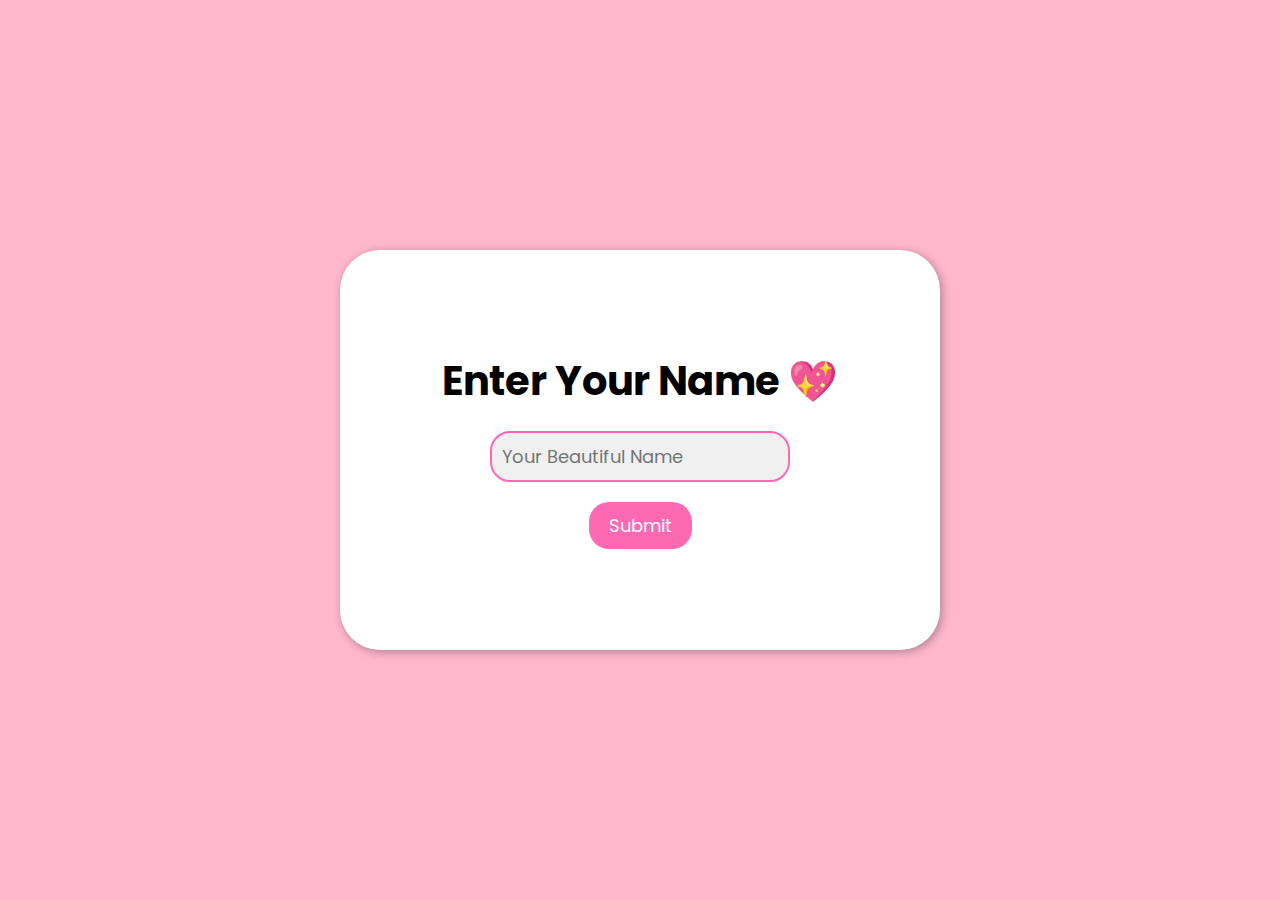
<file: index.html>
<!DOCTYPE html>
<html lang="en">
<head>
    <meta charset="UTF-8">
    <meta name="viewport" content="width=device-width, initial-scale=1.0">
    <title>For You</title>
    <link rel="stylesheet" href="style.css">
</head>
<body>
    <div class="container">
        <h1>Enter Your Name 💖</h1>
        <input type="text" placeholder="Your Beautiful Name">
        <a href="after.html">Submit</a>
    </div>
</body>
</html>
</file>
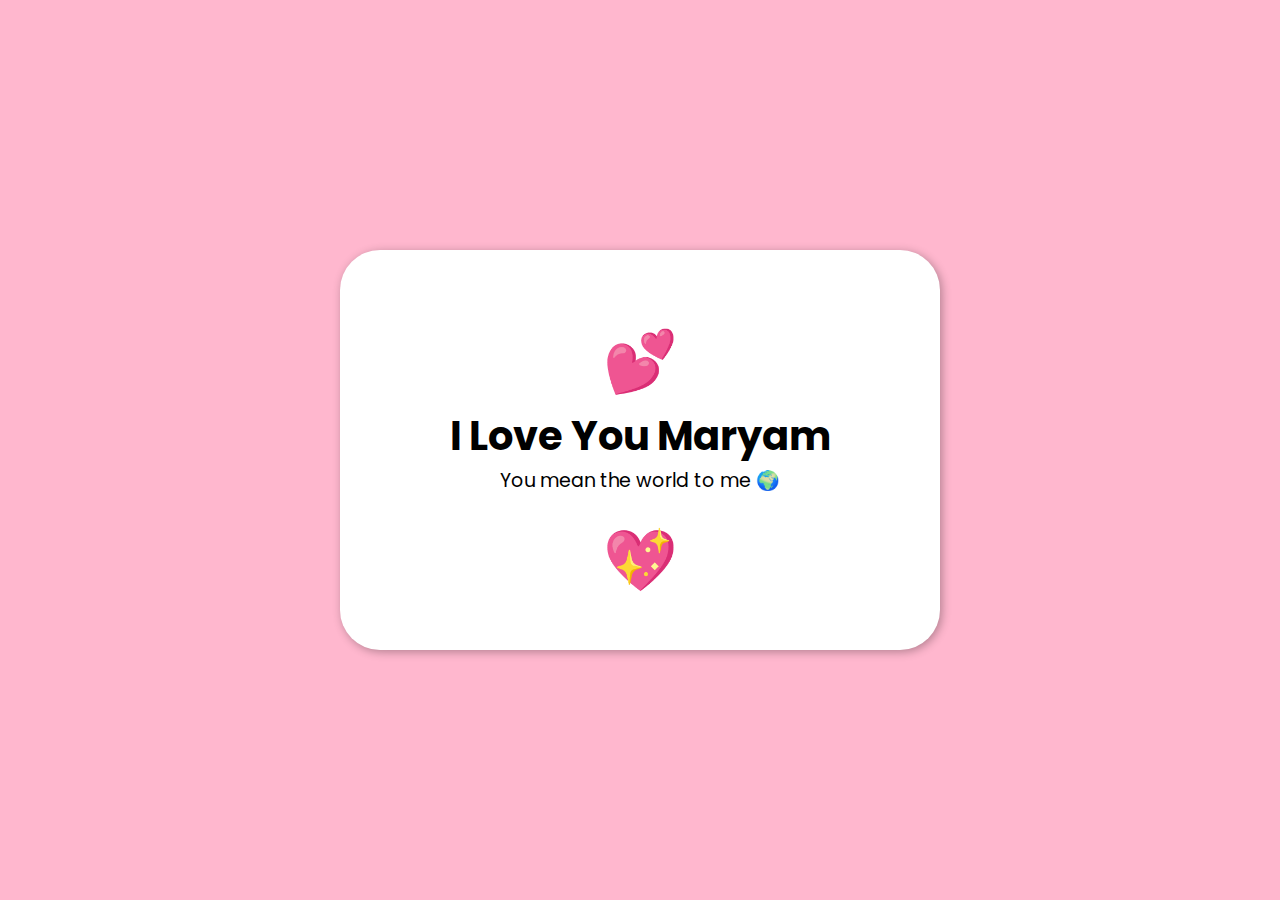
<file: after.html>
<!DOCTYPE html>
<html lang="en">
<head>
    <meta charset="UTF-8">
    <meta name="viewport" content="width=device-width, initial-scale=1.0">
    <title>For You - My Love</title>
    <link rel="stylesheet" href="styleAfter.css">
</head>
<body>
    <div class="container">
        <h2>💕</h2>
        <h1>I Love You Maryam</h1>
        <p>You mean the world to me 🌍</p>
        <h2>💖</h2>
    </div>
</body>
</html>
</file>
<file: style.css>
@import url('https://fonts.googleapis.com/css2?family=Poppins:ital,wght@0,100;0,200;0,300;0,400;0,500;0,600;0,700;0,800;0,900;1,100;1,200;1,300;1,400;1,500;1,600;1,700;1,800;1,900&display=swap');

* {
margin: 0;
padding: 0;
box-sizing: border-box;
font-family: "Poppins", sans-serif;
}

html, body {
height: 100%;
width: 100%;
}

body {
    background-color: #FFB7CE;
    display: flex;
    align-items: center;
    justify-content: center;
}

.container{
    display: flex;
    flex-direction: column;
    align-items: center;
    justify-content: center;
    /* height: 100vh; */
    background-color: white;
    height: 400px;
    width: 600px;
    border-radius: 40px;
    box-shadow: 2px 2px 10px rgba(0, 0, 0, 0.3);
}

h1{
    font-size: 40px;
}

input{
    margin-top: 20px;
    padding: 10px;
    width: 300px;
    border-radius: 20px;
    border: none;
    background-color: #F0F0F0;
    font-size: 18px;
    border: 2px solid #FF69B4;
}

a{
    text-decoration: none;
    margin-top: 20px;
    padding: 10px 20px;
    border-radius: 20px;
    border: none;
    background-color: #FF69B4;
    color: white;
    font-size: 18px;
    cursor: pointer;
}

@media screen and (max-width: 768px) {
    .container {
        width: 90%;
        height: auto;
        padding: 20px;
    }

    h1 {
        font-size: 30px;
    }

    input {
        width: 100%;
        font-size: 18px;
    }
    
}

@media screen and (max-width: 390px) {
    .container {
        width: 85%;
        height: auto;
        padding: 20px;
    }

    h1 {
        font-size: 22px;
    }

    input {
        width: 100%;
        font-size: 15px;
    }
    
}
</file>
<file: styleAfter.css>
@import url('https://fonts.googleapis.com/css2?family=Poppins:ital,wght@0,100;0,200;0,300;0,400;0,500;0,600;0,700;0,800;0,900;1,100;1,200;1,300;1,400;1,500;1,600;1,700;1,800;1,900&display=swap');

* {
margin: 0;
padding: 0;
box-sizing: border-box;
font-family: "Poppins", sans-serif;
}

html, body {
height: 100%;
width: 100%;
}

body {
    background-color: #FFB7CE;
    display: flex;
    align-items: center;
    justify-content: center;
}

.container{
    display: flex;
    flex-direction: column;
    align-items: center;
    justify-content: center;
    /* height: 100vh; */
    background-color: white;
    height: 400px;
    width: 600px;
    border-radius: 40px;
    box-shadow: 2px 2px 10px rgba(0, 0, 0, 0.3);
}

h1{
    font-size: 40px;
}

h2{
    margin-top: 20px;
    font-size: 60px;
}

p{
    font-size: 19px;
}

@media screen and (max-width: 768px) {
    .container {
        width: 90%;
        height: auto;
        padding: 20px;
    }

    h1 {
        font-size: 30px;
    }

    h2 {
        font-size: 40px;
    }

    p {
        font-size: 16px;
    }
}

@media screen and (max-width: 390px) {
    .container {
        width: 85%;
        height: auto;
        padding: 20px;
    }

    h1 {
        font-size: 22px;
    }

    h2 {
        font-size: 32px;
    }

    p {
        font-size: 12px;
    }
}
</file>
